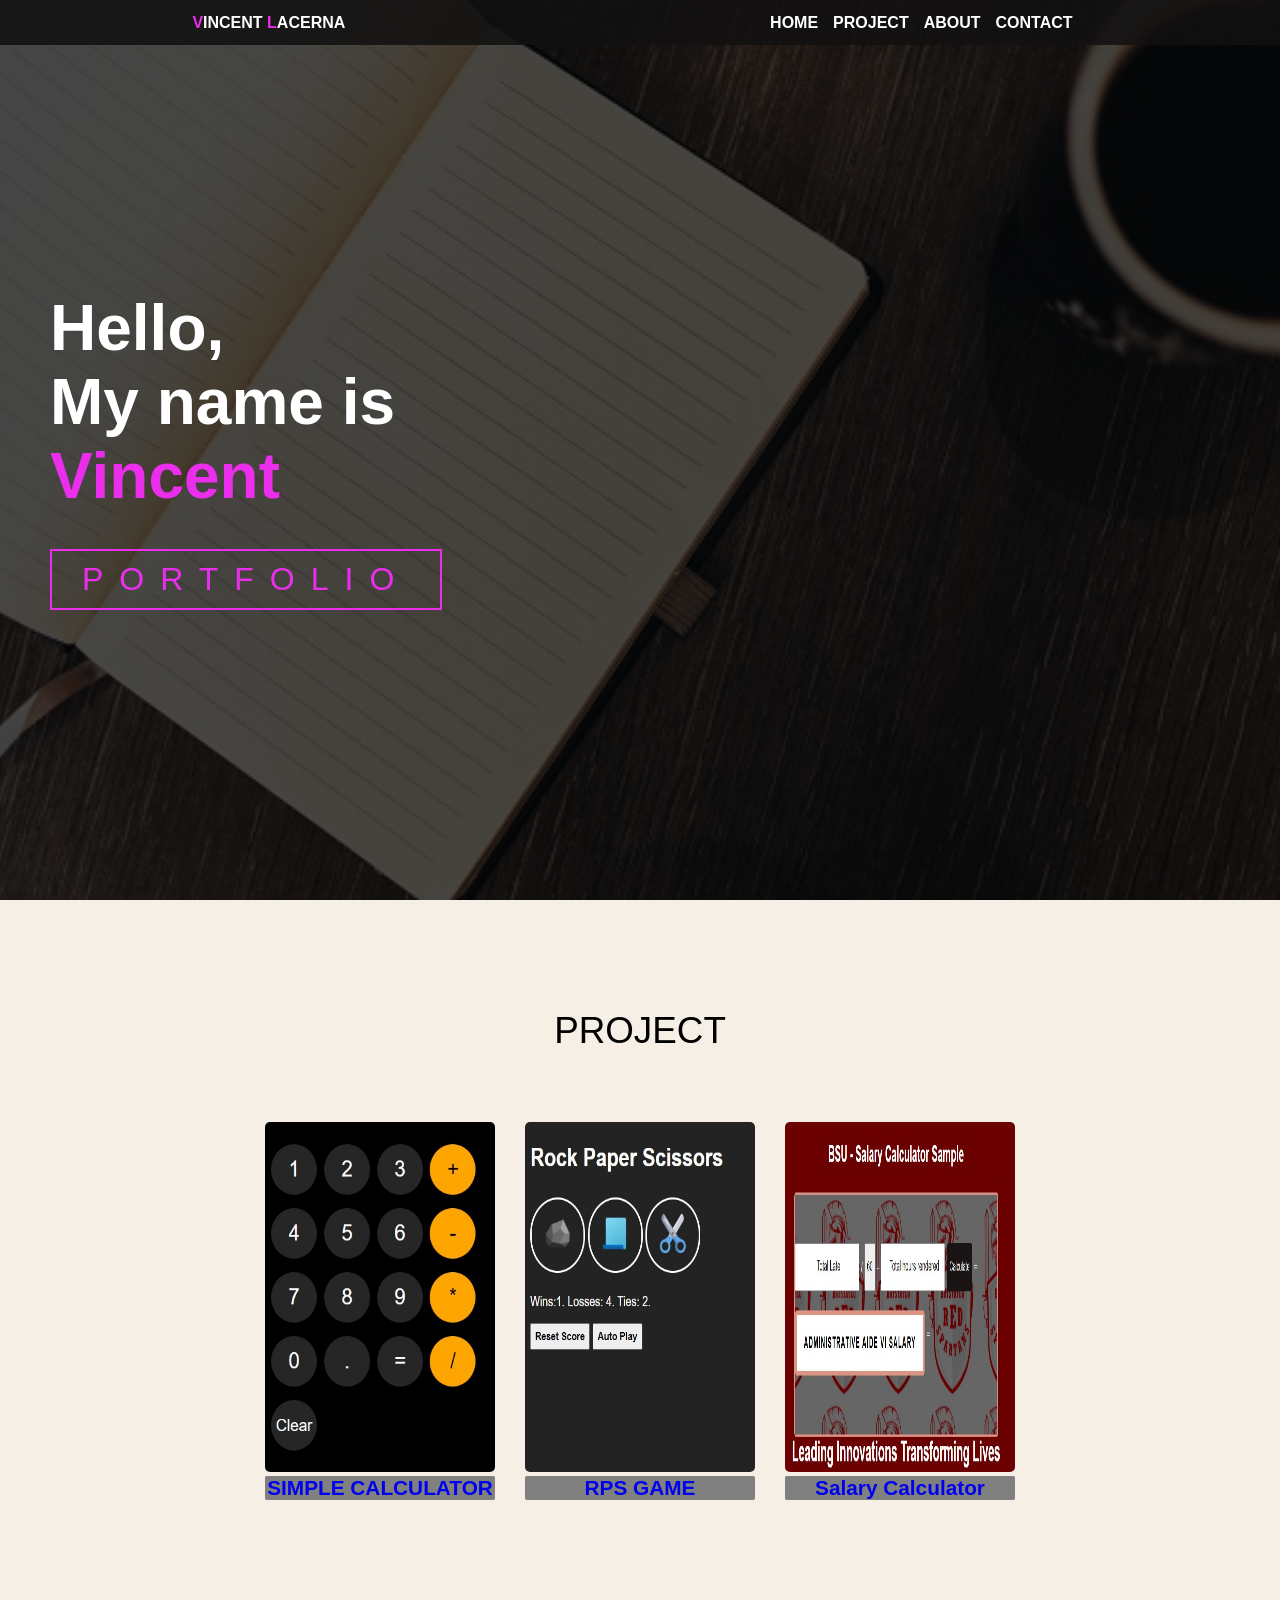
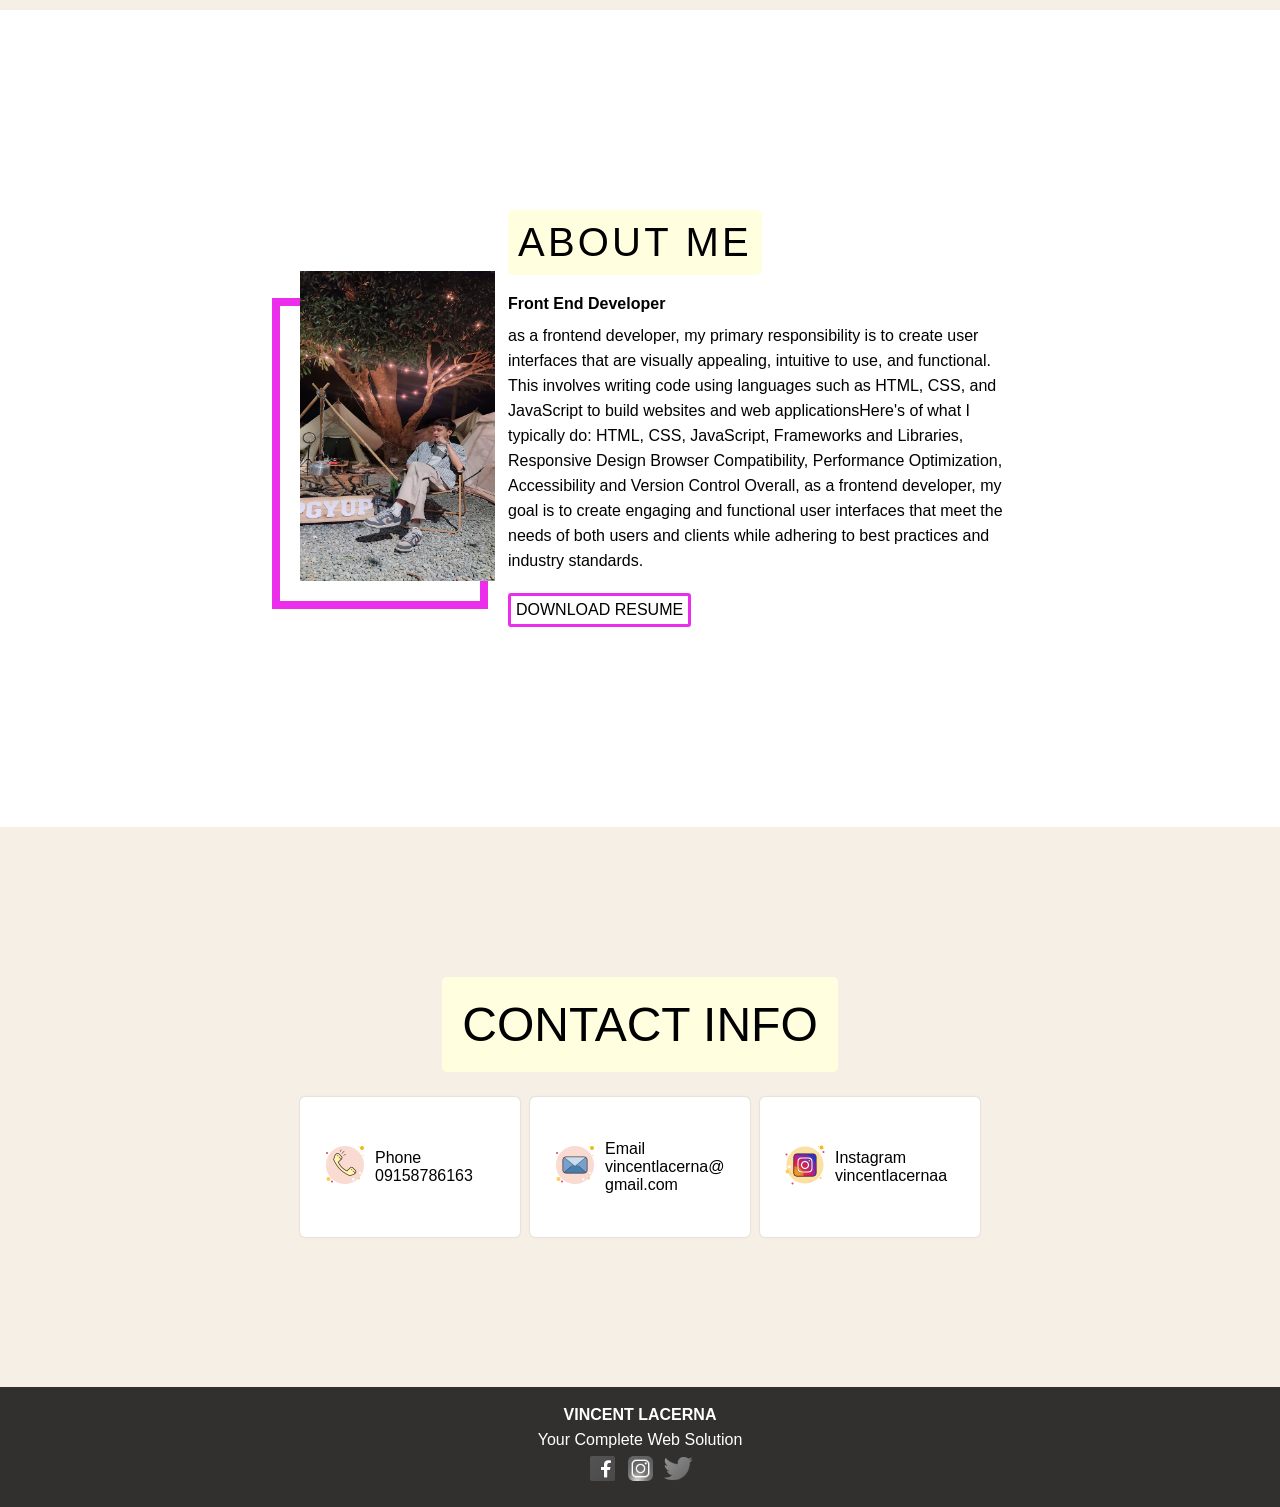
<file: index.html>
<!DOCTYPE html>
<html lang="en">
<head>
    <meta charset="UTF-8">
    <meta name="viewport" content="width=device-width, initial-scale=1.0">
    <link rel="stylesheet" href="test.css">
    <link rel="stylesheet" href="general.css">
    <link rel="stylesheet" href="header.css">
    <title>My Personal Website</title>
</head>
<body>
    <!--Header Section-->
    <section id="header">
            <li><a class="fullname" href="#hero"><span class="s-one"> V</span>incent <span class="s-one">L</span>acerna</a></li>
        <div class="nav-list">
            <ul class="categories">
                <li><a class="category" href="#hero">HOME</a></li>
                <li><a class="category" href="#project">PROJECT</a></li>
                <li><a class="category" href="#about">ABOUT</a></li>
                <li><a class="category" href="#contact">CONTACT</a></li>
            </ul>

        </div>
    </section>

    <!--End Header Section-->

    <!--Hero Section-->
    <section id="hero">
        <div class="hero-container">
            <div class="group">
                    <h1>Hello,<span></span></h1>
                    <h1>My name is<span></span></h1>
                    <h1 class="color">Vincent<span></span></h1>
                <a href="#" type="button" class="portfolio"> Portfolio</a>
            </div>
        </div>
    </section>
     <!--End Hero Section--> 

     

     <!--Project Section-->
     <section id="project">
        <div class="project-container">
            <div class="title-two">PROJECT</div>
            <div class="grid-projects">
                <div>
                    <a href="https://dev-teng.github.io/calculator/" target="_blank">
                        <img src="images/calculator.jpg" class="calculator">
                    </a>
                    <a href="https://dev-teng.github.io/calculator/" target="_blank">
                        <div class="h2">SIMPLE CALCULATOR</div>
                    </a>

                </div>
                <div>
                    <a href="https://dev-teng.github.io/rock-paper-scissor/" target="_blank">
                        <img src="images/rock-paper-scissor.jpg" class="rps">
                    </a>
                    <a href="https://dev-teng.github.io/rock-paper-scissor/" target="_blank">
                        <div class="h2">RPS GAME</div>
                    </a>
                </div>
                <div>
                    <a href="https://dev-teng.github.io/salary-calculator/" target="_blank">
                        <img src="images/salary-calculator.jpg" class="rps">
                    </a>
                    <a href="https://dev-teng.github.io/salary-calculator/" target="_blank">
                        <div class="h2">Salary Calculator</div>
                    </a>
                </div>
            </div>
                
        </div>

     </section>
     <!--End Project Section-->

     <!--About Section-->
     <section id="about">
        <div class="about-container">
            <div class="information">
                <div class="about-me">ABOUT <span>ME</span></div>
                <div class="strong"><strong>Front End Developer</strong></div>
                <div class="text-three">as a frontend developer, my primary responsibility
                    is to create user interfaces that are visually appealing,
                    intuitive to use, and functional. This involves writing 
                    code using languages such as HTML, CSS, and JavaScript
                    to build websites and web applicationsHere's of what I typically do:
                    HTML, CSS, JavaScript, Frameworks and Libraries, Responsive Design
                    Browser Compatibility, Performance Optimization, Accessibility and Version Control
                    Overall, as a frontend developer, my goal is to create engaging and functional
                    user interfaces that meet the needs of both users and clients while adhering 
                    to best practices and industry standards.
                </div>
                <a href="resume.pdf" type="button" class="cv"> DOWNLOAD RESUME</a>
            </div> 
            <div class="border">
                <img class="vincent" src="images/vincent.jpg">
            </div>
        </div>
     </section>
     <!--End About Section-->


    <!--Contact Section-->
    <section id="contact">
        <div class="contact-container">
            <div class="contact-info">CONTACT <span>INFO</span></div>
                <div class="grid">
                    <div class="details">
                        <div class="phone"> <img src="images/icons8-phone-50.png"></div>
                        <div class="personal">
                            <div class="letter">Phone</div>
                            <div class="number">09158786163</div>
                        </div>
                    </div>
        
                    <div class="details">
                        <div class="phone"> <img src="images/icons8-email-50.png"></div>
                        <div class="personal">
                            <div class="letter">Email</div>
                            <div class="number">vincentlacerna&#64;gmail.com</div>
                        </div>
                    </div>
        
                    <div class="details">
                        <div class="phone"> <img src="images/icons8-instagram-50.png"></div>
                        <div class="personal">
                            <div class="letter">Instagram</div>
                            <div class="number">vincentlacernaa</div>
                        </div>
                    </div>
                </div>
        </div>

<div class="footer">
    <div class="fullname"><span>V</span>INCENT <span>L</span>ACERNA</div>
    <div class="footer-text">Your Complete Web Solution</div>
    <div class="socials">
        <img class="facebook" src="images/icons8-facebook-48.png">
        <img class="instagram" src="images/icons8-instagram-48.png">
        <img class="twitter" src="images/icons8-twitter-48.png">

    </div>
</div>
    </section>
    <!-- End Contact Section-->
</body>
</html>
</file>
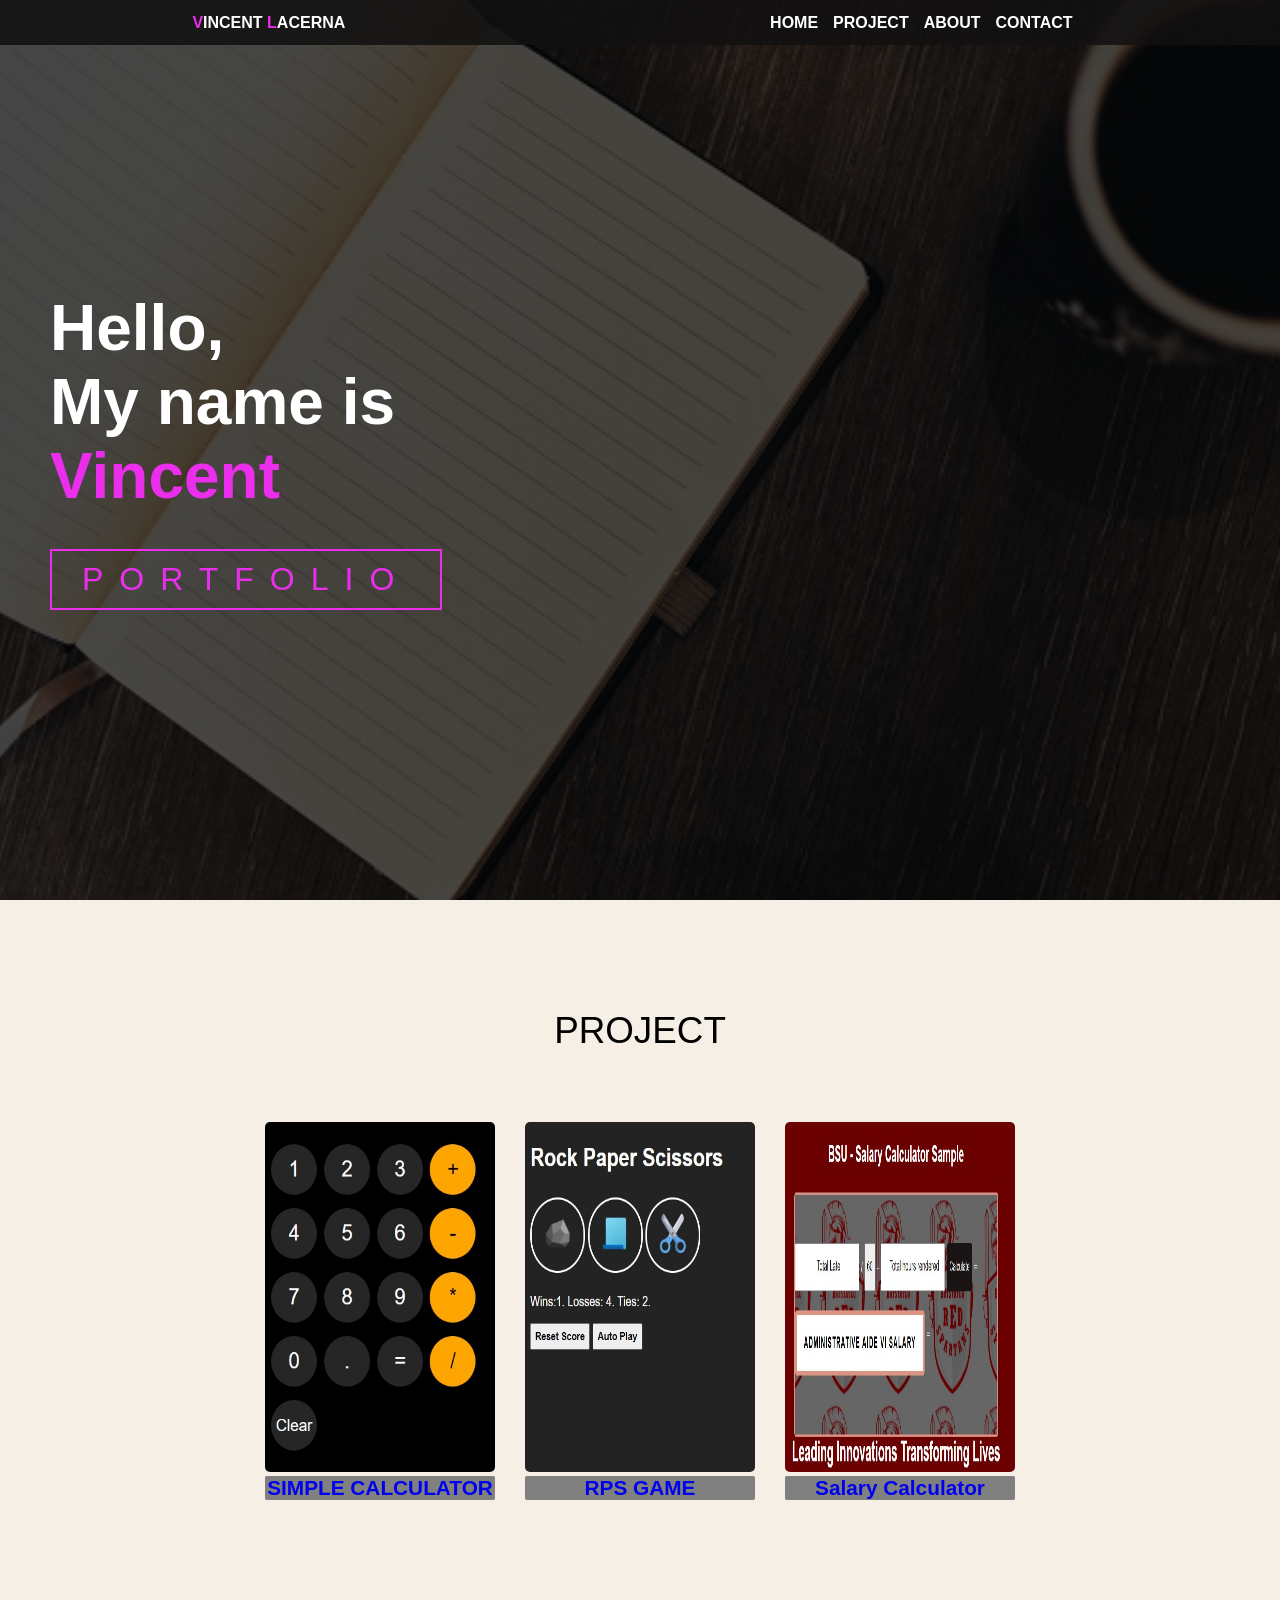
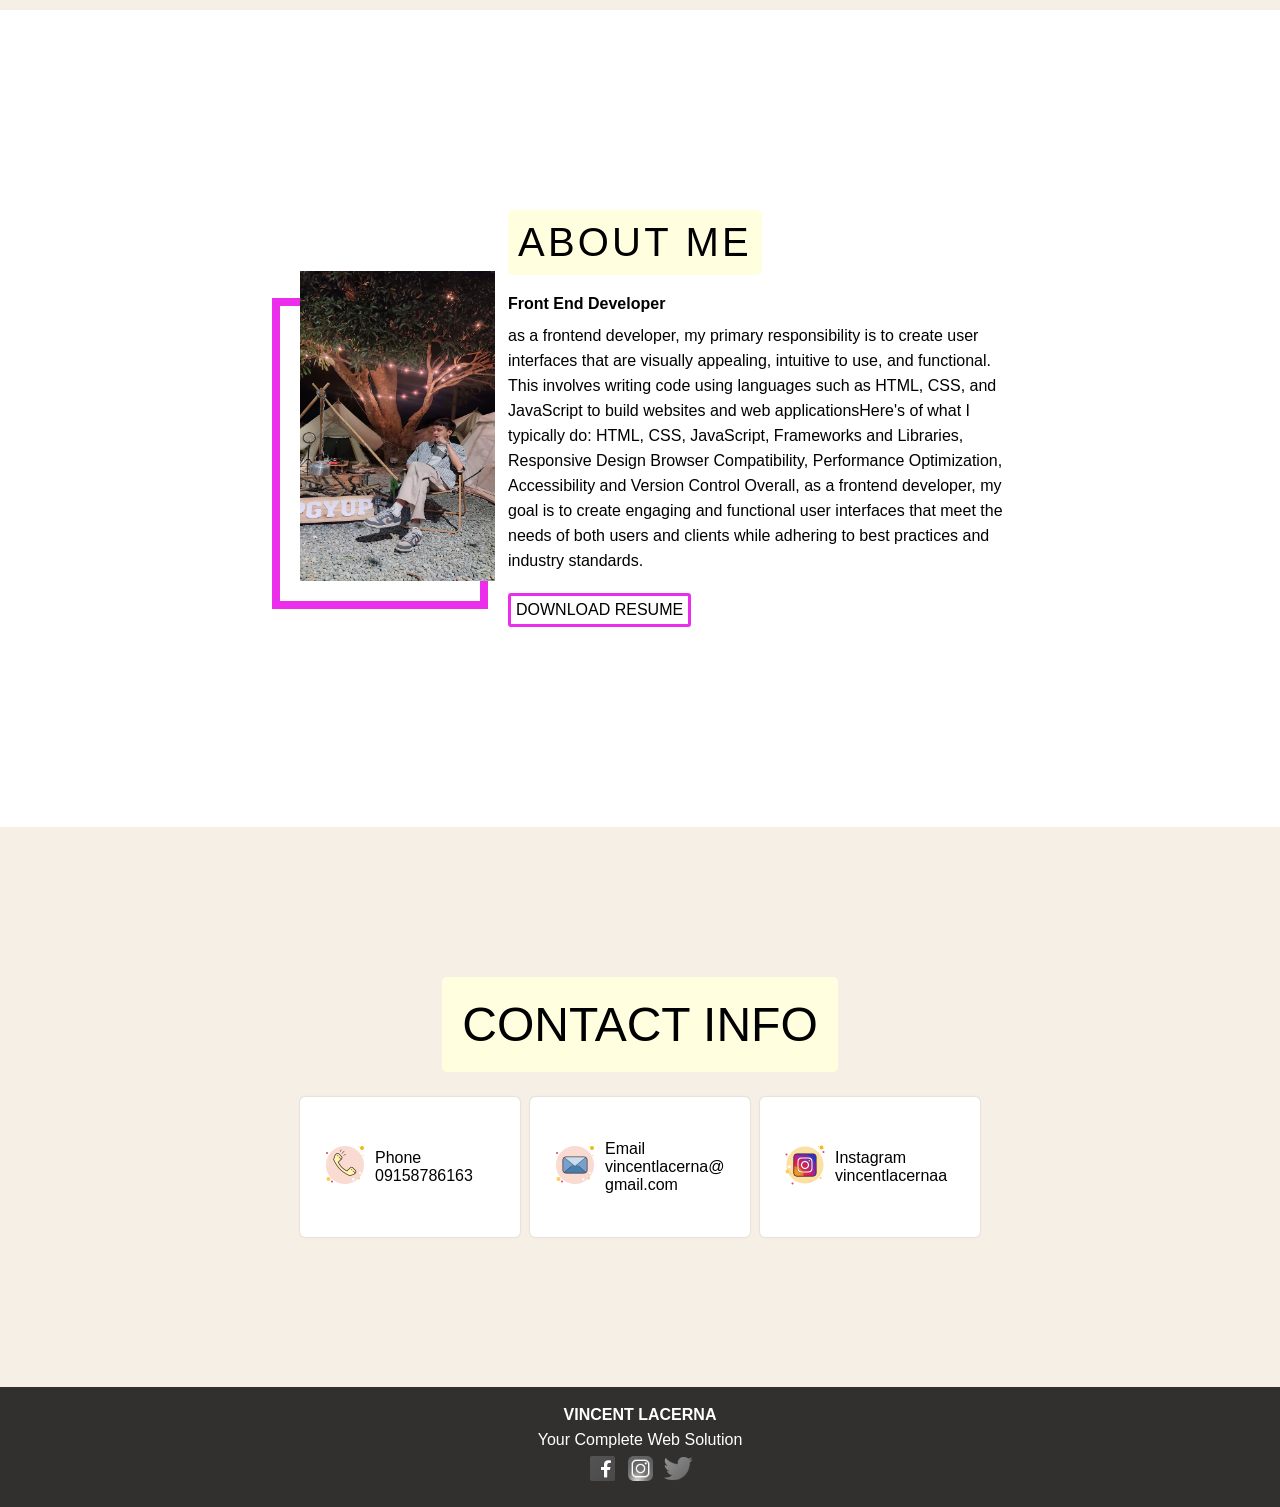
<file: test.html>
<!DOCTYPE html>
<html lang="en">
<head>
    <meta charset="UTF-8">
    <meta name="viewport" content="width=device-width, initial-scale=1.0">
    <link rel="stylesheet" href="test.css">
    <link rel="stylesheet" href="general.css">
    <link rel="stylesheet" href="header.css">
    <title>My Personal Website</title>
</head>
<body>
    <!--Header Section-->
    <section id="header">
            <li><a class="fullname" href="#hero"><span class="s-one"> V</span>incent <span class="s-one">L</span>acerna</a></li>
        <div class="nav-list">
            <ul class="categories">
                <li><a class="category" href="#hero">HOME</a></li>
                <li><a class="category" href="#project">PROJECT</a></li>
                <li><a class="category" href="#about">ABOUT</a></li>
                <li><a class="category" href="#contact">CONTACT</a></li>
            </ul>

        </div>
    </section>

    <!--End Header Section-->

    <!--Hero Section-->
    <section id="hero">
        <div class="hero-container">
            <div class="group">
                    <h1>Hello,<span></span></h1>
                    <h1>My name is<span></span></h1>
                    <h1 class="color">Vincent<span></span></h1>
                <a href="#" type="button" class="portfolio"> Portfolio</a>
            </div>
        </div>
    </section>
     <!--End Hero Section--> 

     

     <!--Project Section-->
     <section id="project">
        <div class="project-container">
            <div class="title-two">PROJECT</div>
            <div class="grid-projects">
                <div>
                    <a href="https://dev-teng.github.io/calculator/" target="_blank">
                        <img src="images/calculator.jpg" class="calculator">
                    </a>
                    <a href="https://dev-teng.github.io/calculator/" target="_blank">
                        <div class="h2">SIMPLE CALCULATOR</div>
                    </a>

                </div>
                <div>
                    <a href="https://dev-teng.github.io/rock-paper-scissor/" target="_blank">
                        <img src="images/rock-paper-scissor.jpg" class="rps">
                    </a>
                    <a href="https://dev-teng.github.io/rock-paper-scissor/" target="_blank">
                        <div class="h2">RPS GAME</div>
                    </a>
                </div>
                <div>
                    <a href="https://dev-teng.github.io/salary-calculator/" target="_blank">
                        <img src="images/salary-calculator.jpg" class="rps">
                    </a>
                    <a href="https://dev-teng.github.io/salary-calculator/" target="_blank">
                        <div class="h2">Salary Calculator</div>
                    </a>
                </div>
            </div>
                
        </div>

     </section>
     <!--End Project Section-->

     <!--About Section-->
     <section id="about">
        <div class="about-container">
            <div class="information">
                <div class="about-me">ABOUT <span>ME</span></div>
                <div class="strong"><strong>Front End Developer</strong></div>
                <div class="text-three">as a frontend developer, my primary responsibility
                    is to create user interfaces that are visually appealing,
                    intuitive to use, and functional. This involves writing 
                    code using languages such as HTML, CSS, and JavaScript
                    to build websites and web applicationsHere's of what I typically do:
                    HTML, CSS, JavaScript, Frameworks and Libraries, Responsive Design
                    Browser Compatibility, Performance Optimization, Accessibility and Version Control
                    Overall, as a frontend developer, my goal is to create engaging and functional
                    user interfaces that meet the needs of both users and clients while adhering 
                    to best practices and industry standards.
                </div>
                <a href="resume.pdf" type="button" class="cv"> DOWNLOAD RESUME</a>
            </div> 
            <div class="border">
                <img class="vincent" src="images/vincent.jpg">
            </div>
        </div>
     </section>
     <!--End About Section-->


    <!--Contact Section-->
    <section id="contact">
        <div class="contact-container">
            <div class="contact-info">CONTACT <span>INFO</span></div>
                <div class="grid">
                    <div class="details">
                        <div class="phone"> <img src="images/icons8-phone-50.png"></div>
                        <div class="personal">
                            <div class="letter">Phone</div>
                            <div class="number">09158786163</div>
                        </div>
                    </div>
        
                    <div class="details">
                        <div class="phone"> <img src="images/icons8-email-50.png"></div>
                        <div class="personal">
                            <div class="letter">Email</div>
                            <div class="number">vincentlacerna&#64;gmail.com</div>
                        </div>
                    </div>
        
                    <div class="details">
                        <div class="phone"> <img src="images/icons8-instagram-50.png"></div>
                        <div class="personal">
                            <div class="letter">Instagram</div>
                            <div class="number">vincentlacernaa</div>
                        </div>
                    </div>
                </div>
        </div>

<div class="footer">
    <div class="fullname"><span>V</span>INCENT <span>L</span>ACERNA</div>
    <div class="footer-text">Your Complete Web Solution</div>
    <div class="socials">
        <img class="facebook" src="images/icons8-facebook-48.png">
        <img class="instagram" src="images/icons8-instagram-48.png">
        <img class="twitter" src="images/icons8-twitter-48.png">

    </div>
</div>
    </section>
    <!-- End Contact Section-->
</body>
</html>
</file>
<file: test.css>
a {
    text-decoration: none;
}

.hero-container {
    min-height: 100vh;
    width: 100%;
    display: flex;
    align-items: center;
    justify-content: center;
    max-width: 1200px;
    padding: 0 50px;
    margin: 0 auto;
    justify-content: flex-start;
    
   

}

/* Hero Section */
#hero {
    background-image: url(./images/notebook.jpg);
    background-size: cover;
    background-position: center;
    position: relative;
    z-index: 1;
    
    
}

#hero::after {
    content:"";
    position: absolute;
    left: 0;
    top: 0;
    height: 100%;
    width: 100%;
    background-color: black;
    opacity: .7;
    z-index: -1;
}

h1 {
    display: block;
    width: fit-content;
    font-size: 4rem;
    position: relative;
    color: transparent;
    animation: text_reveal 1s ease forwards;
    animation-delay: 1s;
    margin: 0; 
}
h1:nth-child(1) {
    animation-delay: 1s;
}
h1:nth-child(2) {
    animation-delay: 2s;
}
h1:nth-child(3) {
    animation: text_reveal_name .5s ease forwards;
    animation-delay: 3s;
}

h1 span {
    position: absolute;
    top: 0;
    left: 0;
    width: 0;
    height: 100%;
    background-color:rgb(235, 46, 235);
    animation: text_reveal_box 1s ease;
    animation-delay: 1s;
}

h1:nth-child(1) span {
    animation-delay: 0.5s;
}
h1:nth-child(2) span {
    animation-delay: 1.5s;
}
h1:nth-child(3) span {
    animation-delay: 2.5s;
}

.portfolio {
    display:inline-block;
    padding: 10px 30px;
    color: rgb(235, 46, 235);
    border-style: solid;
    border-width: 2px;
    background-color: transparent;
    border-color: rgb(235, 46, 235);
    font-size: 2rem;
    text-transform: uppercase;
    letter-spacing: 1rem;
    margin-top: 36px;
    transition: .3s ease-in;
}

.portfolio:hover {
    color: white;
    background-color: rgb(235, 46, 235);
}
/* Hero Section */

/* Project Section*/
#project {
    background-color: rgba(238, 223, 203, 0.5);
}
.project-container {
max-width: 1500px;
display: flex;
flex-direction: column;
justify-content: center;
align-items: center;
text-align: center;
margin: 0 auto;
padding: 100px 0;

}

.title-two {
    font-size: 2.3rem;
    margin-bottom: 60px;
    animation: my_color_change 5s running infinite linear;
    padding: 10px;
    border-radius: 5px; 
}

.grid-projects {
    display: grid;
    grid-template-columns: 230px 230px 230px;
    column-gap: 30px;
  
}

.calculator {
    border-radius: 5px;
    height: 350px;
    width: 230px;
    margin-bottom: 0px;
}

.rps {
    border-radius: 5px;
    height: 350px;
    width: 230px;
    margin-bottom: 0px;
}

.h2 {
    margin-top: 0px;
    background-color: gray;
    border-color: yellow;
    width: 230px;
    white-space: nowrap;
    font-size: 1.3rem;
    font-weight: bold;
    margin-bottom: 10px;
    border-radius: 2px;

    
}


/* End Project Section*/

/*About Section*/ 

.about-container {
    max-width: 1500px;
    margin: 0 auto;
    padding: 200px 0;
    align-items: center;
    justify-content: center;
    text-align: center;
    display: flex;
    flex-direction: column;
    
}

.about-me {
    border-radius: 5px;
    padding: 10px;
    display: inline-block;
    font-size: 2.5rem;
    letter-spacing: .2rem;
    margin-bottom: 10px;
    background-color: lightyellow;
    animation: my_color_change 5s running infinite linear;
}

.information {
    display: flex;
    flex-direction: column;
    justify-content: center;
    align-items: center;
}

.strong {
    margin: 10px 0;
}

.text-three {
    line-height: 25px;
    margin-bottom: 20px;
    text-align: center;
}

.cv {
    border-style: solid;
    border-color: rgb(235, 46, 235);
    color: black;
    padding: 5px;
    transition: .3s;
    background-color: transparent;
    border-radius: 3px;
    transition: .2s background-color .2s color.2s;
    
}

.cv:hover {
    background-color: rgb(235, 46, 235);
    color: white;
    
    
}

.border { 
    border-color: rgb(235, 46, 235);
    width: 200px;
    height: 295px;
    border-style: solid;
    border-width: 8px;
    margin-right: 20px;
    margin-top: 70px;
    position: relative;
    animation: border_color_change 5s running infinite linear;
    
    
}

.vincent {
    position: absolute;
    top: -35px;
    left: 20px;
    height: 310px;
    width: 195px;
}

.information {
    max-width: 500px;
    text-align: center;
}


/*About Section*/ 

/*Contact Section*/
#contact {
    background-color: rgba(238, 223, 203, 0.5);
}
.contact-container {
    max-width: 1500px;
    margin: 0 auto;
    padding: 150px 0;
    display: flex;
    flex-direction: column;
    text-align: center;
    align-items: center;
    justify-content: center;
}

.contact-info {
    font-size: 3rem;
    margin-bottom: 25px;
    background-color: lightyellow;
    padding: 20px;
    border-radius: 5px;
    animation: my_color_change 5s running infinite linear;
}

.grid {
    display: grid;
    grid-template-columns: 220px 220px 220px;
    column-gap: 10px;
    
}

.details {
    width: 180px;
    height: 100px;
    display: grid;
    padding: 20px;
    grid-template-columns: 50px 1fr;
    justify-content: center;
    align-items: center;
    text-align: center;
    border-radius: 5px;
    background-color: white;
    transition: .1s box-shadow .1s;
    box-shadow: 0 0 2px rgba(0, 0, 0, 0.2);

}

.details:hover {
    box-shadow: 0 0 6px rgba(0, 0, 0, 0.6);
}



.personal {
    display: inline-block;
    justify-content: center;
    align-items: center;
    text-align: start;
    margin-left: 5px;
   
}

.number {
    word-break: break-all;
}

/* End Contact Section*/

/*keyframes*/
@keyframes text_reveal_box {
    50%{
        width: 100%;
        left: 0;
    }
    100% {
        width:0;
        left: 100%;
    }
    }

    @keyframes text_reveal {
        100% {
            color: white;
        }
    }

    @keyframes text_reveal_name {
        100% {
            color: rgb(235, 46, 235);
        }
    }

    @keyframes my_slide {
        from {margin-left: 100%;}
        to {margin-left: 0%;}
        to {margin-right: 100%;}
    }

    @keyframes my_scale {
        50% {transform: scale(0.5, 0.5);}
    }

    @keyframes my_color_change {
        20% {background-color: lightblue;}
        40% {background-color: lightcoral;}
        60% {background-color: lightgreen;}
        80% {background-color: lightpink;}
        100% {background-color: lightsteelblue;}

    }

    @keyframes border_color_change {
        20% {border-color: lightblue;}
        40% {border-color: lightcoral;}
        60% {border-color: lightgreen;}
        80% {border-color: lightpink;}
        100% {border-color: lightsteelblue;}

    }

/*End keyframes*/

/*Media Query for Tablet */
@media (max-width: 733px) {
    .portfolio {
        font-size: 1.5rem;
        padding: 5px 20px;
    }

    h1 {
        font-size: 2.5rem;
    }

    .title {
        font-size: 2rem;
    }

    .text {
        font-size: 1rem;
    }

    h3 {
        font-size: 1rem;
    }

    .icon {
        width: 250px;
    }

    .text-one {
        font-size: 1rem;
    }

    .title-two {
        font-size: 1.5rem;
    }

    .designation {
        font-size: 1rem;
    }

    .text-two {
        font-size: 1rem;
    }

    .about-container {
        padding: 50px 0;
    }

    .about-me {
        font-size: 1.8rem;
    }

    .contact-container {
        padding: 100px 0;
    }

    .contact-info {
        font-size: 1.8rem;
    }

    .grid {
        display: grid;
        grid-template-columns: 1fr;
        row-gap: 10px;
    }

    #header {
        font-size: 10px;
        white-space: nowrap;
    }

    .grid-projects {
        display: grid;
        grid-template-columns: 1fr;
        row-gap: 10px;
    }



    
}

@media (min-width: 734px) {
  
   .about-container {
    display: flex;
    flex-direction: row-reverse;
    }

    .text-three {
        text-align: start;
    }
    .information {
        align-items: start;
    }



}






/*End Media Query for Tablet*/
</file>
<file: general.css>
body {
    padding: 0;
    margin: 0;
    width: 100%;
    height: 100%;
    overflow-x: hidden;
    box-sizing: border-box;
}

html {
    font-family: arial;
    scroll-behavior: smooth;
}
</file>
<file: header.css>
#header {
    display: flex;
    flex-direction: row;
    justify-content: space-around;
    position: fixed;
    z-index: 100;
    right: 0;
    left: 0;
    height: 45px;
    background-color: rgb(18, 17, 17, 0.86);
    align-items: center;
    flex-shrink: 0;
    list-style-type: none;
}

.fullname {
    color: white;
    text-transform: uppercase;
    font-weight: bold;
    
}

.s-one {
    color: rgb(235, 46, 235);
    transition: .3s, color .3s;
}

.s-one:hover {
    color: white;
}


.fullname:hover {
    color: rgb(235, 46, 235);
    transition: .3s, color .3s;
}

.categories {
    display: flex;
    flex-direction: row;
    color: white;
    justify-content: space-between;
    list-style-type: none;
    
}

.category {
    margin-right: 15px;
    font-weight: bold;
    border: none;
    background-color: transparent;
    color: white;
    transition: .3s, color .3s;
    cursor: pointer;
    
}

.category:hover {
    color: rgb(235, 46, 235);
   
}

.footer {
    position: relative;
    left: 0;
    right: 0;
    background-color: rgb(18, 17, 17, 0.86);
    height: 120px;
    display: flex;
    flex-direction: column;
    justify-content: center;
    align-items: center;
    line-height: 25px;


}

/* Footer Section */

.footer-text {
    color: white;
}

.facebook {
    height: 33px;
    filter: grayscale(1);
    transition: .2s filter .2s;
}

.facebook:hover {
    filter: grayscale(0);
}

.instagram {
    height: 33px;
    filter: grayscale(1);
    transition: .2s filter .2s;
}
.instagram:hover {
    filter: grayscale(0);
}

.twitter {
    height: 33px;
    filter: grayscale(1);
    transition: .2s filter .2s;
}
.twitter:hover {
    filter: grayscale(0);
}

/* Footer Section */
</file>
